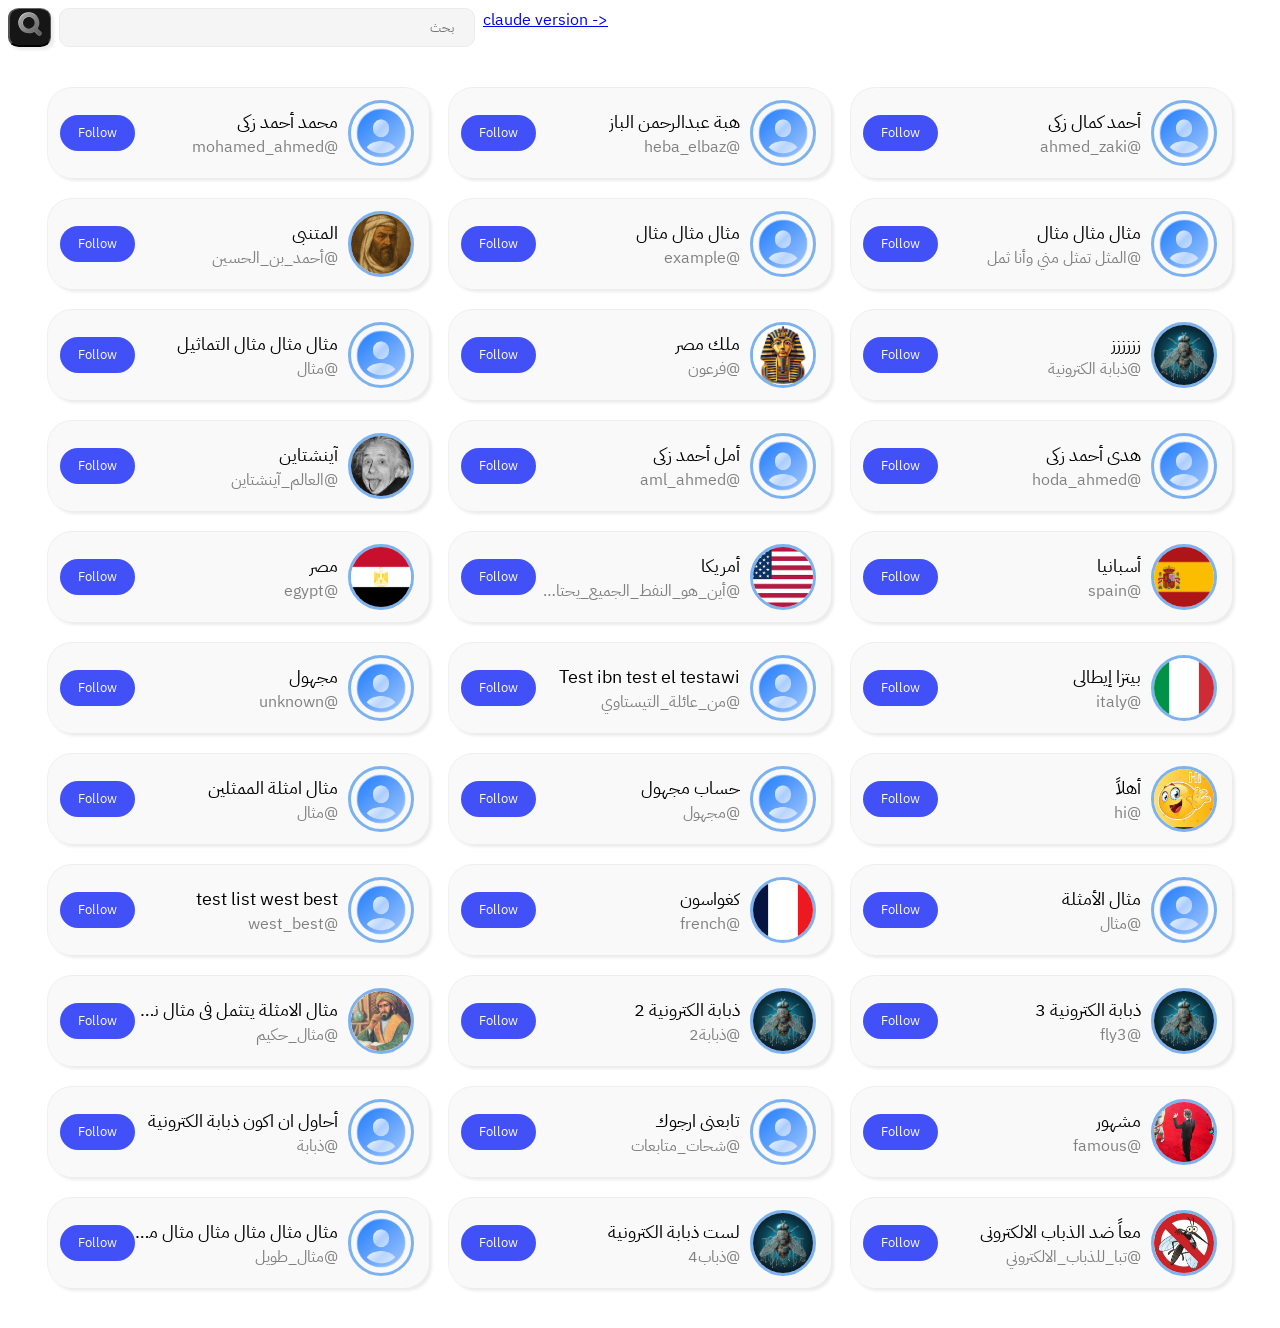
<file: index.html>
<!DOCTYPE html>
<html lang="ar">
<head>
    <link rel="preconnect" href="https://fonts.googleapis.com">
    <link rel="preconnect" href="https://fonts.gstatic.com" crossorigin>
    <link href="https://fonts.googleapis.com/css2?family=IBM+Plex+Sans+Arabic:wght@100;200;300;400;500;600;700&family=Vazirmatn:wght@100..900&display=swap" rel="stylesheet">

    <meta charset="UTF-8">
    <meta name="viewport" content="width=device-width, initial-scale=1.0">
    <title>Follow Me!</title>
    <link rel="stylesheet" href="style.css">
    <link rel="icon" type="image/png" href="icons8-profile-32.png">
</head>
<body>
    <div class="adv" id="advanc" dir="rtl">
        <div class="timer" id="time"></div>

        <div class="namee">
            <h4>ضغطت الزر!</h4>
            <p>لقد أنجزت ضغط الزر.</p>
        </div>

        <div class="btn-div"><button id="act">تأكيد</button></div>
    </div>

    <div class="search">
        <button><img src="icons8-search.svg" alt="search"></button>
        <input type="search" placeholder="بحث" dir="rtl" lang="ar">
        <a href="claude-version.html">claude version -></a>
    </div>
    <div class="grid">
        <div class="content">
            <button class="btn">Follow</button>
            <div class="name">
                <a href="profile.html">محمد أحمد زكي</a>
                <p lang="en" dir="ltr">@mohamed_ahmed</p>
            </div>
            <div class="photo">
                <a href="profile.html"><img src="icons8-profile-96.png" alt="profile"></a>
            </div>
        </div>
        <div class="content">
            <button class="btn">Follow</button>
            <div class="name">
                <a href="profile.html">هبة عبدالرحمن الباز</a>
                <p lang="en" dir="ltr">@heba_elbaz</p>
            </div>
            <div class="photo">
                <a href="profile.html"><img src="icons8-profile-96.png" alt="profile"></a>
            </div>
        </div>
        <div class="content">
            <button class="btn">Follow</button>
            <div class="name">
                <a href="profile.html">أحمد كمال زكي</a>
                <p lang="en" dir="ltr">@ahmed_zaki</p>
            </div>
            <div class="photo">
                <a href="profile.html"><img src="icons8-profile-96.png" alt="profile"></a>
            </div>
        </div>
        <div class="content">
            <button class="btn">Follow</button>
            <div class="name">
                <a href="profile.html">المتنبي</a>
                <p lang="en" dir="ltr">@أحمد_بن_الحسين</p>
            </div>
            <div class="photo">
                <a href="profile.html"><img src="متنبي.jpeg" alt="profile"></a>
            </div>
        </div>
        <div class="content">
            <button class="btn">Follow</button>
            <div class="name">
                <a href="profile.html">مثال مثال مثال</a>
                <p lang="en" dir="ltr">@example</p>
            </div>
            <div class="photo">
                <a href="profile.html"><img src="icons8-profile-96.png" alt="profile"></a>
            </div>
        </div>
        <div class="content">
            <button class="btn">Follow</button>
            <div class="name">
                <a href="profile.html">مثال مثال مثال</a>
                <p lang="en" dir="ltr">@المثل تمثل مني وأنا ثمل</p>
            </div>
            <div class="photo">
                <a href="profile.html"><img src="icons8-profile-96.png" alt="profile"></a>
            </div>
        </div>
        <div class="content">
            <button class="btn">Follow</button>
            <div class="name">
                <a href="profile.html">مثال مثال مثال التماثيل</a>
                <p lang="en" dir="ltr">@مثال</p>
            </div>
            <div class="photo">
                <a href="profile.html"><img src="icons8-profile-96.png" alt="profile"></a>
            </div>
        </div>
        <div class="content">
            <button class="btn">Follow</button>
            <div class="name">
                <a href="profile.html">ملك مصر</a>
                <p lang="en" dir="ltr">@فرعون</p>
            </div>
            <div class="photo">
                <a href="profile.html"><img src="images.jpeg" alt="profile"></a>
            </div>
        </div>
        <div class="content">
            <button class="btn">Follow</button>
            <div class="name">
                <a href="profile.html">زززززز</a>
                <p lang="en" dir="ltr">@ذبابة الكترونية</p>
            </div>
            <div class="photo">
                <a href="profile.html"><img src="images (1).jpeg" alt="profile"></a>
            </div>
        </div>
        <div class="content">
            <button class="btn">Follow</button>
            <div class="name">
                <a href="profile.html">آينشتاين</a>
                <p lang="en" dir="ltr">@العالم_آينشتاين</p>
            </div>
            <div class="photo">
                <a href="profile.html"><img src="images (2).jpeg" alt="profile"></a>
            </div>
        </div>
        <div class="content">
            <button class="btn">Follow</button>
            <div class="name">
                <a href="profile.html">أمل أحمد زكي</a>
                <p lang="en" dir="ltr">@aml_ahmed</p>
            </div>
            <div class="photo">
                <a href="profile.html"><img src="icons8-profile-96.png" alt="profile"></a>
            </div>
        </div>
        <div class="content">
            <button class="btn">Follow</button>
            <div class="name">
                <a href="profile.html">هدي أحمد زكي</a>
                <p lang="en" dir="ltr">@hoda_ahmed</p>
            </div>
            <div class="photo">
                <a href="profile.html"><img src="icons8-profile-96.png" alt="profile"></a>
            </div>
        </div>
        <div class="content">
            <button class="btn">Follow</button>
            <div class="name">
                <a href="profile.html">مصر</a>
                <p lang="en" dir="ltr">@egypt</p>
            </div>
            <div class="photo">
                <a href="profile.html"><img src="images (1).png" alt="profile"></a>
            </div>
        </div>
        <div class="content">
            <button class="btn">Follow</button>
            <div class="name">
                <a href="profile.html">أمريكا</a>
                <p lang="en" dir="ltr">@أين_هو_النفط_الجميع_يحتاج_حرية</p>
            </div>
            <div class="photo">
                <a href="profile.html"><img src="images.png" alt="profile"></a>
            </div>
        </div>
        <div class="content">
            <button class="btn">Follow</button>
            <div class="name">
                <a href="profile.html">أسبانيا</a>
                <p lang="en" dir="ltr">@spain</p>
            </div>
            <div class="photo">
                <a href="profile.html"><img src="download.png" alt="profile"></a>
            </div>
        </div>
        <div class="content">
            <button class="btn">Follow</button>
            <div class="name">
                <a href="profile.html">مجهول</a>
                <p lang="en" dir="ltr">@unknown</p>
            </div>
            <div class="photo">
                <a href="profile.html"><img src="icons8-profile-96.png" alt="profile"></a>
            </div>
        </div>
        <div class="content">
            <button class="btn">Follow</button>
            <div class="name">
                <a href="profile.html">Test ibn test el testawi</a>
                <p lang="en" dir="ltr">@من_عائلة_التيستاوي</p>
            </div>
            <div class="photo">
                <a href="profile.html"><img src="icons8-profile-96.png" alt="profile"></a>
            </div>
        </div>
        <div class="content">
            <button class="btn">Follow</button>
            <div class="name">
                <a href="profile.html">بيتزا إيطالي</a>
                <p lang="en" dir="ltr">@italy</p>
            </div>
            <div class="photo">
                <a href="profile.html"><img src="images2.png" alt="profile"></a>
            </div>
        </div>
        <div class="content">
            <button class="btn">Follow</button>
            <div class="name">
                <a href="profile.html">مثال امثلة الممثلين</a>
                <p lang="en" dir="ltr">@مثال</p>
            </div>
            <div class="photo">
                <a href="profile.html"><img src="icons8-profile-96.png" alt="profile"></a>
            </div>
        </div>
        <div class="content">
            <button class="btn">Follow</button>
            <div class="name">
                <a href="profile.html">حساب مجهول</a>
                <p lang="en" dir="ltr">@مجهول</p>
            </div>
            <div class="photo">
                <a href="profile.html"><img src="icons8-profile-96.png" alt="profile"></a>
            </div>
        </div>
        <div class="content">
            <button class="btn">Follow</button>
            <div class="name">
                <a href="profile.html">أهلاً</a>
                <p lang="en" dir="ltr">@hi</p>
            </div>
            <div class="photo">
                <a href="profile.html"><img src="images (3).jpeg" alt="profile"></a>
            </div>
        </div>
        <div class="content">
            <button class="btn">Follow</button>
            <div class="name">
                <a href="profile.html">test list west best</a>
                <p lang="en" dir="ltr">@west_best</p>
            </div>
            <div class="photo">
                <a href="profile.html"><img src="icons8-profile-96.png" alt="profile"></a>
            </div>
        </div>
        <div class="content">
            <button class="btn">Follow</button>
            <div class="name">
                <a href="profile.html">كغواسون</a>
                <p lang="en" dir="ltr">@french</p>
            </div>
            <div class="photo">
                <a href="profile.html"><img src="images (2).png" alt="profile"></a>
            </div>
        </div>
        <div class="content">
            <button class="btn">Follow</button>
            <div class="name">
                <a href="profile.html">مثال الأمثلة</a>
                <p lang="en" dir="ltr">@مثال</p>
            </div>
            <div class="photo">
                <a href="profile.html"><img src="icons8-profile-96.png" alt="profile"></a>
            </div>
        </div>
        <div class="content">
            <button class="btn">Follow</button>
            <div class="name">
                <a href="profile.html">مثال الامثلة يتثمل في مثال نقاط</a>
                <p lang="en" dir="ltr">@مثال_حكيم</p>
            </div>
            <div class="photo">
                <a href="profile.html"><img src="images (4).jpeg" alt="profile"></a>
            </div>
        </div>
        <div class="content">
            <button class="btn">Follow</button>
            <div class="name">
                <a href="profile.html">ذبابة الكترونية 2</a>
                <p lang="en" dir="ltr">@ذبابة2</p>
            </div>
            <div class="photo">
                <a href="profile.html"><img src="images (1).jpeg" alt="profile"></a>
            </div>
        </div>
        <div class="content">
            <button class="btn">Follow</button>
            <div class="name">
                <a href="profile.html">ذبابة الكترونية 3</a>
                <p lang="en" dir="ltr">@fly3</p>
            </div>
            <div class="photo">
                <a href="profile.html"><img src="images (1).jpeg" alt="profile"></a>
            </div>
        </div>
        <div class="content">
            <button class="btn">Follow</button>
            <div class="name">
                <a href="profile.html">أحاول ان اكون ذبابة الكترونية</a>
                <p lang="en" dir="ltr">@ذبابة</p>
            </div>
            <div class="photo">
                <a href="profile.html"><img src="icons8-profile-96.png" alt="profile"></a>
            </div>
        </div>
        <div class="content">
            <button class="btn">Follow</button>
            <div class="name">
                <a href="profile.html">تابعني ارجوك</a>
                <p lang="en" dir="ltr">@شحات_متابعات</p>
            </div>
            <div class="photo">
                <a href="profile.html"><img src="icons8-profile-96.png" alt="profile"></a>
            </div>
        </div>
        <div class="content">
            <button class="btn">Follow</button>
            <div class="name">
                <a href="profile.html">مشهور</a>
                <p lang="en" dir="ltr">@famous</p>
            </div>
            <div class="photo">
                <a href="profile.html"><img src="images (7).jpeg" alt="profile"></a>
            </div>
        </div>
        <div class="content">
            <button class="btn">Follow</button>
            <div class="name">
                <a href="profile.html">مثال مثال مثال مثال مثال مثال مثال مثال مثال مثال مثال مثال مثال مثال مثال مثال</a>
                <p lang="en" dir="ltr">@مثال_طويل</p>
            </div>
            <div class="photo">
                <a href="profile.html"><img src="icons8-profile-96.png" alt="profile"></a>
            </div>
        </div>
        <div class="content">
            <button class="btn">Follow</button>
            <div class="name">
                <a href="profile.html">لست ذبابة الكترونية</a>
                <p lang="en" dir="ltr">@ذباب4</p>
            </div>
            <div class="photo">
                <a href="profile.html"><img src="images (1).jpeg" alt="profile"></a>
            </div>
        </div>
        <div class="content">
            <button class="btn">Follow</button>
            <div class="name">
                <a href="profile.html">معاً ضد الذباب الالكتروني</a>
                <p lang="en" dir="ltr">@تبا_للذباب_الالكتروني</p>
            </div>
            <div class="photo">
                <a href="profile.html"><img src="images (5).jpeg" alt="profile"></a>
            </div>
        </div>
    </div>

    <script src="script.js"></script>
</body>
</html>
</file>
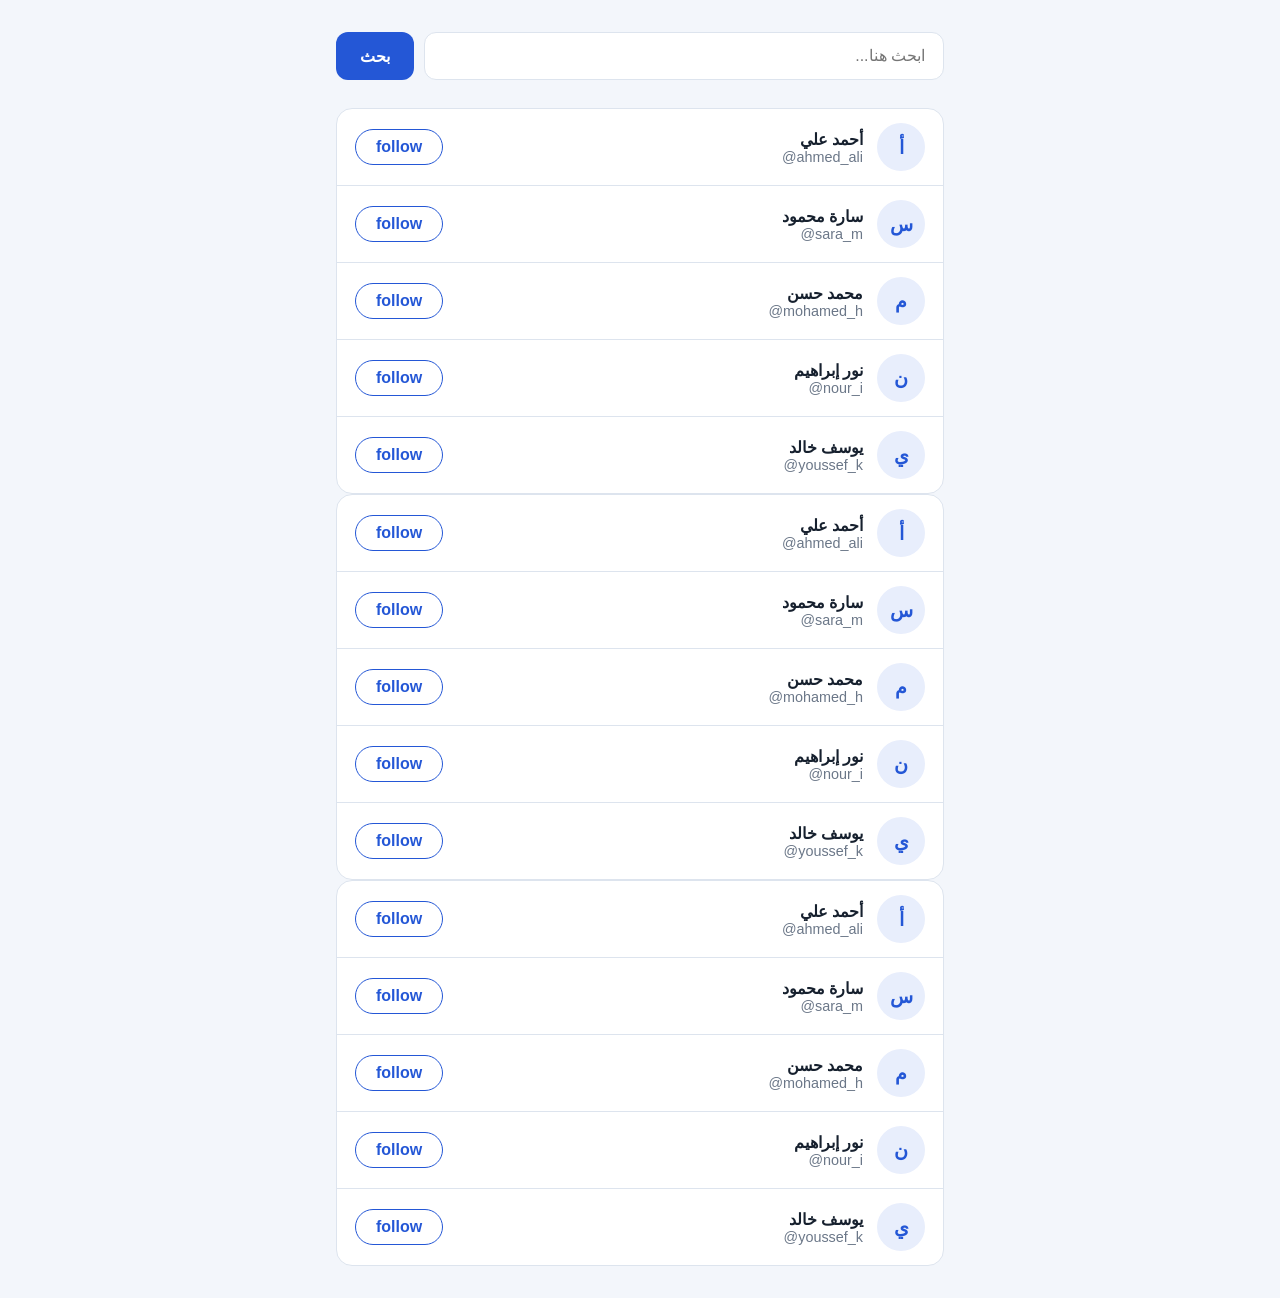
<file: claude-version.html>
<!DOCTYPE html>
<html lang="ar" dir="rtl">
<head>
<meta charset="utf-8">
<meta name="viewport" content="width=device-width, initial-scale=1, viewport-fit=cover">
<title>بحث وحسابات</title>
<style>
:root{--bg:#f3f6fb;--surface:#fff;--text:#16202e;--muted:#6b7788;--line:#dde4ee;--accent:#2457d6;--accent-text:#fff;--soft:#e8eefc;
box-sizing:border-box;padding-top:env(safe-area-inset-top,0px);padding-bottom:env(safe-area-inset-bottom,0px)}
@media (prefers-color-scheme:dark){:root:not([data-theme="light"]){--bg:#10151d;--surface:#18202c;--text:#e8edf5;--muted:#8d9aae;--line:#2a3545;--accent:#6c93f5;--accent-text:#0d1420;--soft:#22304d}}
:root[data-theme="dark"]{--bg:#10151d;--surface:#18202c;--text:#e8edf5;--muted:#8d9aae;--line:#2a3545;--accent:#6c93f5;--accent-text:#0d1420;--soft:#22304d}
html{scroll-padding-top:env(safe-area-inset-top,0px)}
*{box-sizing:border-box}
body{margin:0;background:var(--bg);color:var(--text);font-family:"Segoe UI",Tahoma,"Noto Naskh Arabic",Arial,sans-serif;min-height:100vh}
main{max-width:640px;margin:0 auto;padding:32px 16px}
.search{display:flex;gap:10px;align-items:stretch;margin-bottom:28px}
.search input{flex:1;min-width:0;padding:14px 18px;font:inherit;font-size:1rem;color:var(--text);background:var(--surface);border:1px solid var(--line);border-radius:12px}
.search input:focus,.btn:focus-visible{outline:3px solid var(--accent);outline-offset:2px}
.btn{font:inherit;font-weight:600;cursor:pointer;border:0;border-radius:12px;background:var(--accent);color:var(--accent-text);padding:0 24px}
.list{background:var(--surface);border:1px solid var(--line);border-radius:16px;overflow:hidden}
.acc{display:flex;align-items:center;gap:14px;padding:14px 18px}
.acc+.acc{border-top:1px solid var(--line)}
.av{width:48px;height:48px;border-radius:50%;background:var(--soft);color:var(--accent);display:grid;place-items:center;font-weight:700;font-size:1.2rem;flex:none}
.info{flex:1;min-width:0}
.name{font-weight:600}
.user{color:var(--muted);font-size:.9rem;direction:ltr;text-align:right}
.follow{font:inherit;font-weight:600;cursor:pointer;background:transparent;color:var(--accent);border:1.5px solid var(--accent);border-radius:999px;padding:8px 20px}
</style>
</head>
<body>
<main>
  <div class="search">
    <input type="search" placeholder="ابحث هنا..." aria-label="بحث">
    <button class="btn" type="button">بحث</button>
  </div>
  <section class="list" aria-label="الحسابات">
    <div class="acc"><div class="av">أ</div><div class="info"><div class="name">أحمد علي</div><div class="user">@ahmed_ali</div></div><button class="follow" type="button">follow</button></div>
    <div class="acc"><div class="av">س</div><div class="info"><div class="name">سارة محمود</div><div class="user">@sara_m</div></div><button class="follow" type="button">follow</button></div>
    <div class="acc"><div class="av">م</div><div class="info"><div class="name">محمد حسن</div><div class="user">@mohamed_h</div></div><button class="follow" type="button">follow</button></div>
    <div class="acc"><div class="av">ن</div><div class="info"><div class="name">نور إبراهيم</div><div class="user">@nour_i</div></div><button class="follow" type="button">follow</button></div>
    <div class="acc"><div class="av">ي</div><div class="info"><div class="name">يوسف خالد</div><div class="user">@youssef_k</div></div><button class="follow" type="button">follow</button></div>
  </section>
  <section class="list" aria-label="الحسابات">
    <div class="acc"><div class="av">أ</div><div class="info"><div class="name">أحمد علي</div><div class="user">@ahmed_ali</div></div><button class="follow" type="button">follow</button></div>
    <div class="acc"><div class="av">س</div><div class="info"><div class="name">سارة محمود</div><div class="user">@sara_m</div></div><button class="follow" type="button">follow</button></div>
    <div class="acc"><div class="av">م</div><div class="info"><div class="name">محمد حسن</div><div class="user">@mohamed_h</div></div><button class="follow" type="button">follow</button></div>
    <div class="acc"><div class="av">ن</div><div class="info"><div class="name">نور إبراهيم</div><div class="user">@nour_i</div></div><button class="follow" type="button">follow</button></div>
    <div class="acc"><div class="av">ي</div><div class="info"><div class="name">يوسف خالد</div><div class="user">@youssef_k</div></div><button class="follow" type="button">follow</button></div>
  </section>
  <section class="list" aria-label="الحسابات">
    <div class="acc"><div class="av">أ</div><div class="info"><div class="name">أحمد علي</div><div class="user">@ahmed_ali</div></div><button class="follow" type="button">follow</button></div>
    <div class="acc"><div class="av">س</div><div class="info"><div class="name">سارة محمود</div><div class="user">@sara_m</div></div><button class="follow" type="button">follow</button></div>
    <div class="acc"><div class="av">م</div><div class="info"><div class="name">محمد حسن</div><div class="user">@mohamed_h</div></div><button class="follow" type="button">follow</button></div>
    <div class="acc"><div class="av">ن</div><div class="info"><div class="name">نور إبراهيم</div><div class="user">@nour_i</div></div><button class="follow" type="button">follow</button></div>
    <div class="acc"><div class="av">ي</div><div class="info"><div class="name">يوسف خالد</div><div class="user">@youssef_k</div></div><button class="follow" type="button">follow</button></div>
  </section>
</main>
</body>
</html>
</file>
<file: style.css>
* {
    font-family: "IBM Plex Sans Arabic", sans-serif;
}

.grid {
    display: grid;
    grid-template-columns: repeat(auto-fit, minmax(min(380px, 100%), 1fr));
    gap: 20px 20px;
    padding: 20px;
    margin: 20px;
}

.content {
    /* background-color: whitesmoke; */
    width: 100%;
    height: 90px;
    border-radius: 25px;
    /* box-shadow: 0px 1px 2px 0px rgb(223, 223, 223); */
    background-color: rgba(100, 100, 100, 0.034);
    backdrop-filter: blur(8px);
    border-top: 1px solid rgba(223, 223, 223, 0.4);
    border-left: 1px solid rgb(220 220 220 / 0.3);
    box-shadow: 3px 3px 3px rgba(0, 0, 0, 0.080);
    margin: 0;
    padding: 0;

    display: flex;
    justify-content: flex-end;
    align-items: center;

    justify-self: end;
    transition: ease 0.3s;
}

.content:hover {
    transform: scale(1.02);
}
.content:active {
    transform: scale(1.02);
}

.photo {
    user-select: none;
    img {
        width: 60px;
        height: 60px;
        border-radius: 50%;
        object-fit: cover;
    }

    border: 3px #7cb2f0 solid;

    aspect-ratio: 1 / 1;
    width: 60px;
    height: 60px;
    border-radius: 50%;
    margin-right: 15px;
}

.name {
    margin-right: 10px;
    white-space: nowrap;
    text-overflow:ellipsis;
    overflow: hidden;
    flex-grow: 1;
    display: flex;
    flex-direction: column;
    align-items: flex-end;
    justify-content: center;

    a {
        text-decoration: none;
        color: black;
        font-size: 18px;
        display: block;
        white-space: nowrap;
        text-overflow:ellipsis;
        overflow: hidden;
        margin-left: 5px;
        margin: 0;
        max-width: 100%;
        direction: rtl;
    }
    p {
        color: gray;
        margin: 0;
        display: block;
        white-space: nowrap;
        text-overflow:ellipsis;
        overflow: hidden;
        max-width: 100%;
        direction: rtl;
    }
}

.btn {
    border: none;
    background-color: #4150F7;
    color: white;
    border-radius: 20px;
    padding: 8px 18px;
    cursor: pointer;
    margin-right: auto;
    margin-left: 12px;
    transition: ease 0.3s;
    user-select: none;
}
.btn:hover {
    background-color: #3b82f6;
    transform: scale(1.03);
}
.btn:active {
    background-color: #3b82f6;
    transform: scale(0.95);
}

.btn-u {
    border: none;
    background-color: #b9b9b9;
    color: rgb(0, 0, 0);
    border-radius: 20px;
    padding: 8px 18px;
    cursor: pointer;
    margin-right: auto;
    margin-left: 12px;
    transition: ease 0.3s;
    user-select: none;
}
.btn-u:hover {
    background-color: #f63b3b;
    transform: scale(1.03);
}
.btn-u:active {
    background-color: #f63b3b;
    transform: scale(0.95);
}

.search {
    display: flex;
    justify-self: center;
    gap: 8px;
    width: 100%;
    max-width: 600px;

    input[type="search"] {
        user-select: none;
        width: 100%;
        flex: 1;
        border-radius: 10px;
        padding: 5px 20px;
        border: 1px solid rgb(235, 235, 235);
        background-color: whitesmoke;
        transition: all ease-in-out 0.3s;
    }
    input[type="search"]:hover {
        border-color: #3b82f6;
    }
    input[type="search"]:focus, input[type="search"]:focus-visible {
        border-color: #3b82f6;
        outline: none;
    }
    input[type="search"]::-webkit-search-cancel-button {
        cursor: pointer;
    }

    button {
        background-color: rgb(22, 22, 22);
        border-radius: 25%;
        cursor: pointer;
        transition: ease 0.3s;
        border-top: 1px solid rgba(223, 223, 223, 0.4);
        border-right: 1px solid rgb(220 220 220 / 0.3);
        box-shadow: 3px 3px 3px rgba(0, 0, 0, 0.080);
        img {
            user-select: none;
            width: 28px;
            height: auto;
        }
    }
    button:hover {
        background-color: rgb(65, 65, 65);
    }
    button:active {
        transform: scale(0.9);
    }

    a {
        display: block;
        white-space: nowrap;
        text-overflow:ellipsis;
        overflow: hidden;
        max-width: 100%;
    }
}



/* -------------------------- */

.adv {
    background-color: rgb(94, 49, 19);
    color: white;
    border: wheat 3px solid;
    border-radius: 12px;

    width: 300px;
    min-height: 100px;
    display: flex;
    flex-direction: column;
    position: fixed;
    right: -100%;
    padding: 8px;
    margin-top: 15px;
    box-sizing: border-box;
    opacity: 0;
    z-index: 999;
    transition: ease 0.3s;
}
.adv:hover {
    background-color: rgb(94, 49, 19);
    color: white;
    border: wheat 2px solid;
    box-shadow: 0px 0px 12px rgba(224, 150, 13, 0.719);

    padding: 10px;
    display: flex;
    flex-direction: column;
    position: fixed;
}
.namee {
    padding-right: 12px;
    user-select: none;
    h4 {
        color: gold;
        padding: 0px;
        margin: 10px 0px 0px 0px;
    }
    p {
        padding: 0px;
        margin: 5px 0px 0px 0px;
        font-size: 12px;
    }
}
.adv.animate {
    animation: slideIn 0.6s ease forwards;
}
.adv.re-animate {
    animation: slideOut 0.6s ease forwards;
}
.adv.op {
    animation: disapper 0.3s ease forwards;
}

@keyframes disapper {
    0% {
        right: 3%;
        opacity: 1;
    }
    100% {
        right: 3%;
        opacity: 0;
    }
}

@keyframes slideIn {
    0% {
        right: -100%;
        opacity: 0;
    }
    100% {
        right: 3%;
        opacity: 1;
    }
}

@keyframes slideOut {
    0% {
        right: 3%;
        opacity: 1;
    }
    100% {
        right: -100%;
        opacity: 0;
    }
}

.timer {
    width: 100%;
    height: 5px;
    background: linear-gradient(to right, rgb(124, 67, 28), rgb(156, 85, 38), rgb(224, 126, 60));
    border-radius: 10px;
}
.timer.time {
    animation: time 9.5s ease forwards;
}

@keyframes time {
    0% {
        width: 100%;
    }
    100% {
        width: 0%;
    }
}

.test {
    border-width: 1px;
    border-color: wheat;
    background-color: transparent;
    color: white;
    padding: 12px 70px;
    cursor: pointer;
    transition: ease 0.3s;
}

.test:hover {
    background-color: #25395fa8;
    color: white;
}
.test:disabled {
    background-color: #2c5f25a8;
}

.cbox {
    display: flex;
    flex-direction: column;
    justify-content: center;
    justify-self: center;

    margin: 0;
    gap: 15px;
}
.border {
    display: flex;
    justify-content: center;
    justify-self: center;
    width: 80%;
    height: 90vh;
    
    user-select: text;
    -moz-user-select: text;
    legend {
        user-select: text;
        -moz-user-select: text;
        padding: 0 18px;
    }

    border: 1px white solid;
    color: wheat;
    text-align: center;
}

.btn-div {
    display: flex;
    justify-content: center;
    padding-top: 12px;
    button {
        padding: 6px 26px;
        border: 2px #E8D3AE solid;
        border-radius: 4px;
        background-color: #8F6934;
        color: #E8D3AE;
        cursor: pointer;
    }
    button:hover {
        background-color: #E8D3AE;
        color: #8F6934;
    }
}




/* NOT ME --- ITS Claude! ----------- * ------------ * ------------- *
/* ===== Chrome / Edge / Safari / Opera ===== */
::-webkit-scrollbar {
  width: 4px;                 /* رفيع جداً */
  height: 4px;                /* للـ scroll الأفقي */
}

::-webkit-scrollbar-track {
  background: transparent;
}

::-webkit-scrollbar-thumb {
  background: rgba(120, 120, 120, 0.25);  /* شبه مخفي */
  border-radius: 10px;
  transition: background 0.25s ease;
}

/* لما الماوس يقف على الـ scrollbar نفسه يكبر */
::-webkit-scrollbar:hover {
  width: 12px;
  height: 12px;
}

::-webkit-scrollbar-thumb:hover {
  background: rgba(120, 120, 120, 0.7);
}

/* ===== Firefox ===== */
* {
  scrollbar-width: thin;
  scrollbar-color: rgba(120, 120, 120, 0.25) transparent;
}
</file>
